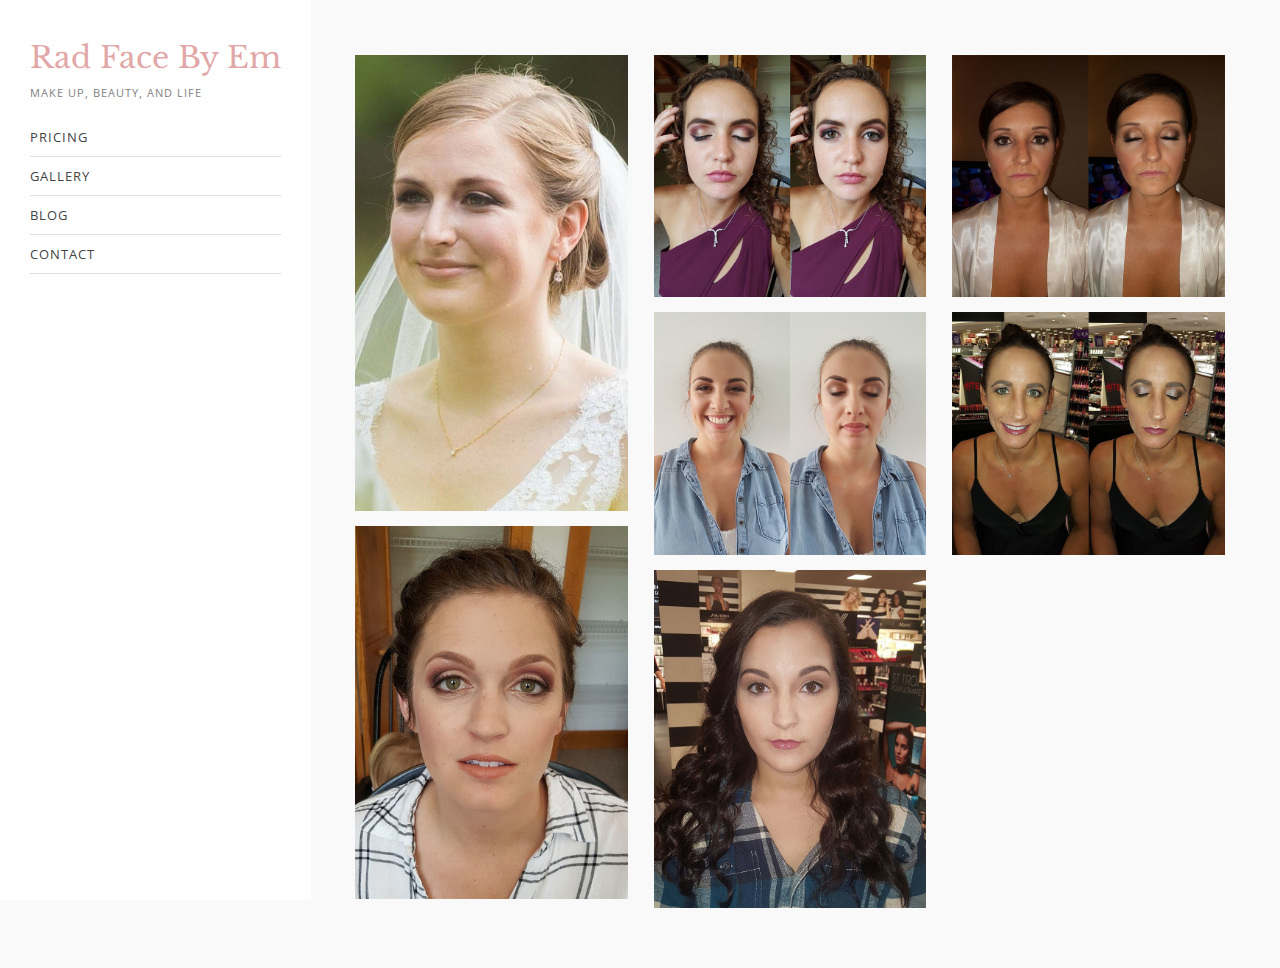
<file: index.html>
<!DOCTYPE html>
<html lang="en">
<head>
	<meta charset="UTF-8">
	<title>Rad Face By Em</title>
	<link rel="stylesheet" href="css/style.css">
</head>
<body>

<div class="wrapper">
	<!--  Navigation Sidebar -->
	<nav>
		<h1 class="logo-text"><a href="index.html">Rad Face By Em</a></h1>
		<p class="subtitle smaller">Make up, Beauty, and Life</p>
		<ul>
			<li class="nav-item"><a href="pricing.html">Pricing</a></li>
			<li class="nav-item"><a href="gallery.html">Gallery</a></li>
			<li class="nav-item"><a href="blog.html">Blog</a></li>
			<li class="nav-item"><a href="contact.html">Contact</a></li>
		</ul>		
	</nav>

	<!-- Main Area -->
	<div class="main col">
		<div class="photo">
			<img src="img/makeup01.jpg">
		</div>
		<div class="photo">
			<img src="img/makeup02.jpg">
		</div>
		<div class="photo">
			<img src="img/makeup03.jpg">
		</div>
		<div class="photo">
			<img src="img/makeup04.jpg">
		</div>
		<div class="photo">
			<img src="img/makeup05.jpg">
		</div>
		<div class="photo">
			<img src="img/makeup06.jpg">
		</div>
		<div class="photo">
			<img src="img/makeup07.jpg">
		</div>
	</div>

</div>

</body>
</html>
</file>
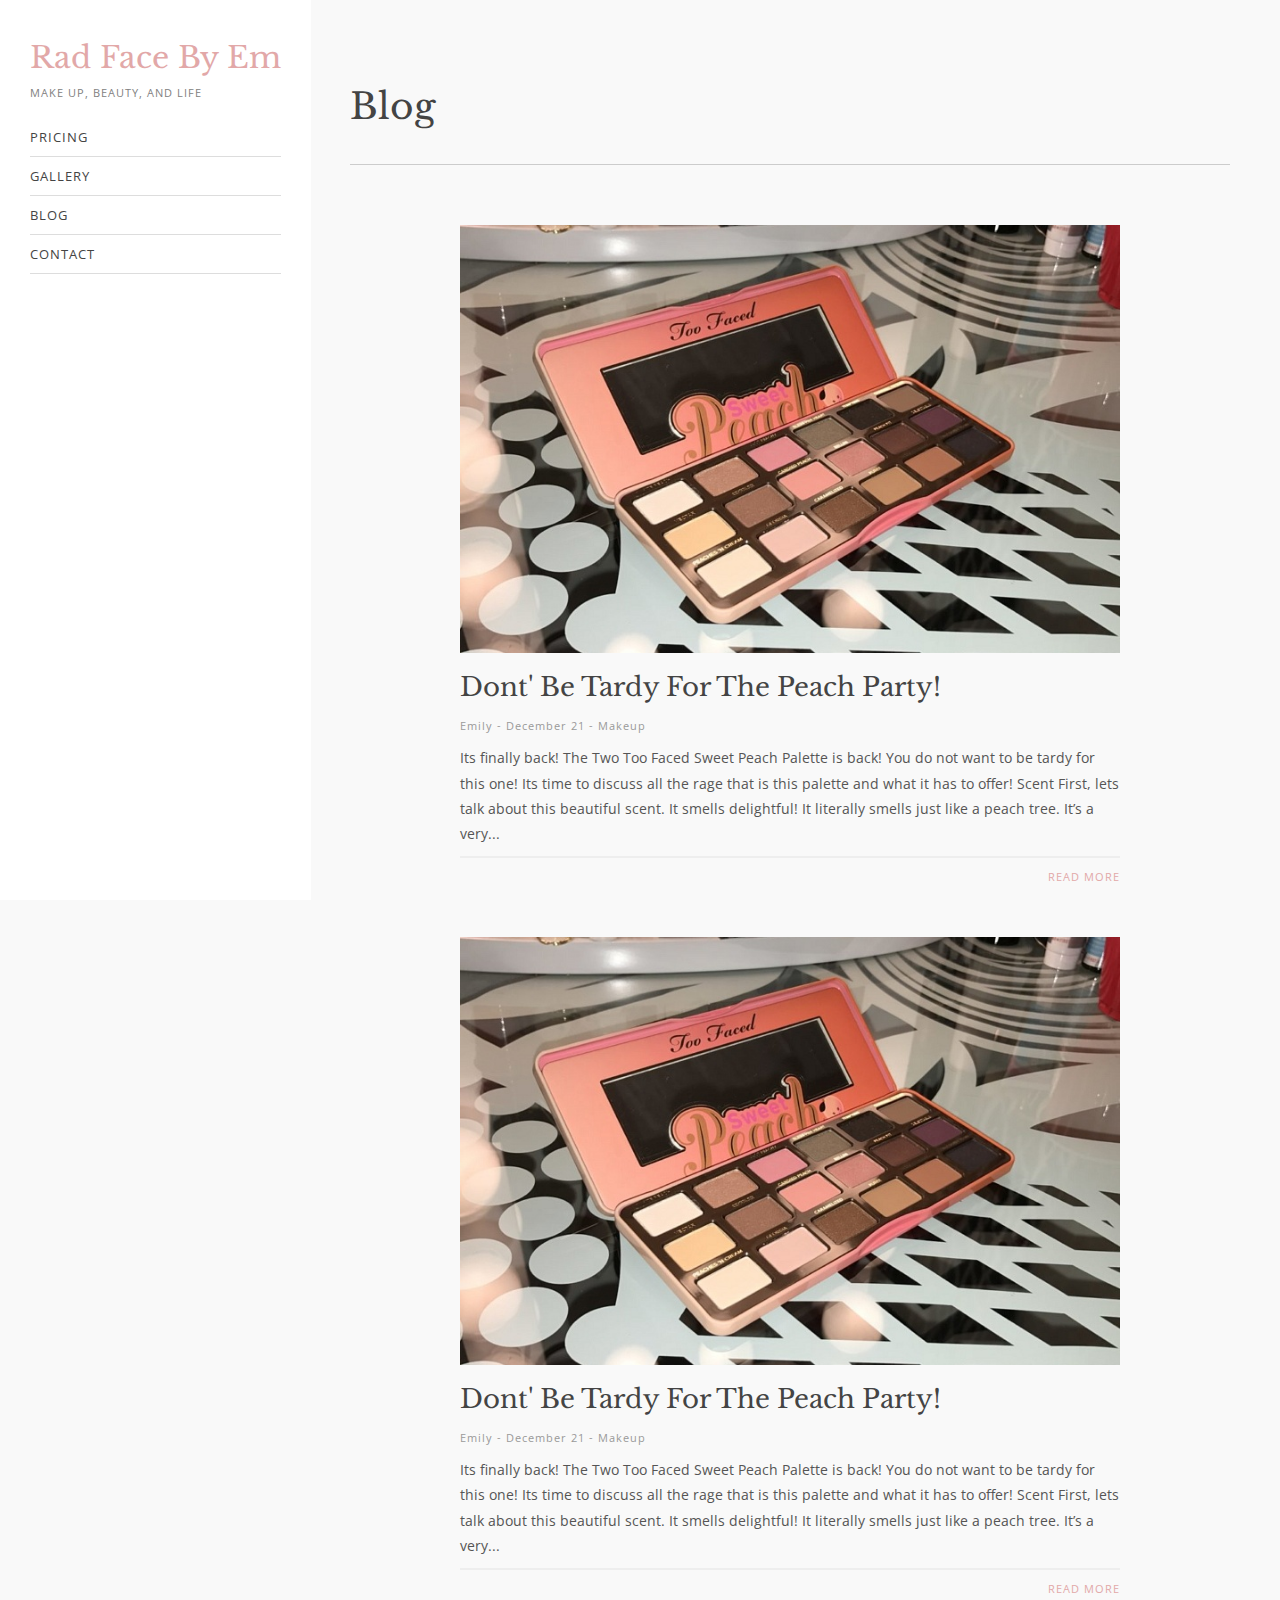
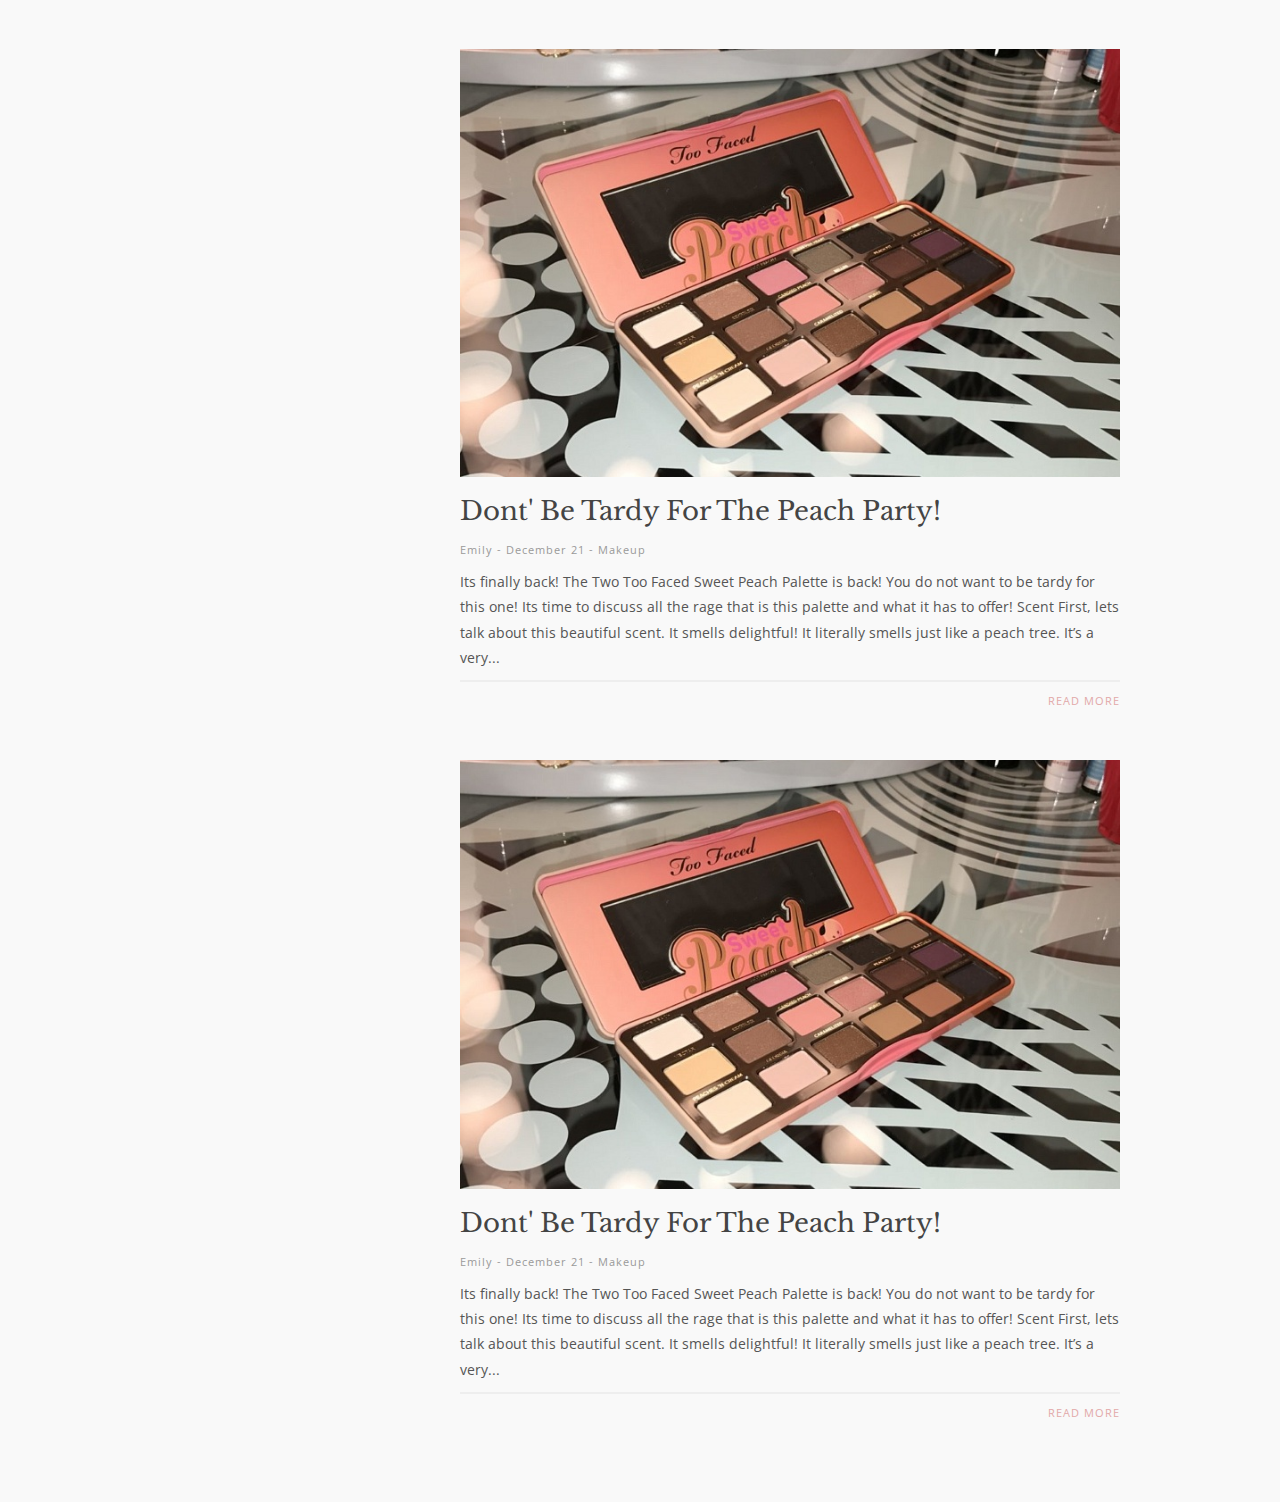
<file: blog.html>
<!DOCTYPE html>
<html lang="en">
<head>
	<meta charset="UTF-8">
	<title>Rad Face By Em</title>
	<link rel="stylesheet" href="css/style.css">
</head>
<body>

<div class="wrapper">
	<!--  Navigation Sidebar -->
	<nav>
		<h1 class="logo-text"><a href="index.html">Rad Face By Em</a></h1>
		<p class="subtitle smaller">Make up, Beauty, and Life</p>
		<ul>
			<li class="nav-item"><a href="pricing.html">Pricing</a></li>
			<li class="nav-item"><a href="gallery.html">Gallery</a></li>
			<li class="nav-item"><a href="blog.html">Blog</a></li>
			<li class="nav-item"><a href="contact.html">Contact</a></li>
		</ul>		
	</nav>

	<!-- Main Area -->
	<div class="main">
		<h2 class="page-title">Blog</h2>
		<hr>
		<div class="blog">
			<div class="blog-item">
				<img src="img/blog01.jpg">
				<h3>Dont' Be Tardy For The Peach Party!</h3>
				<p class="meta smaller">Emily - December 21 - Makeup</p>
				<p class="entry-summary">Its finally back! The Two Too Faced Sweet Peach Palette is back! You do not want to be tardy for this one! Its time to discuss all the rage that is this palette and what it has to offer! Scent First, lets talk about this beautiful scent. It smells delightful! It literally smells just like a peach tree. It’s a very...</p>
				<hr>
				<p class="read-more"><a href="#">Read More</a></p>
			</div>
            <div class="blog-item">
                <img src="img/blog01.jpg">
                <h3>Dont' Be Tardy For The Peach Party!</h3>
                <p class="meta smaller">Emily - December 21 - Makeup</p>
                <p class="entry-summary">Its finally back! The Two Too Faced Sweet Peach Palette is back! You do not want to be tardy for this one! Its time to discuss all the rage that is this palette and what it has to offer! Scent First, lets talk about this beautiful scent. It smells delightful! It literally smells just like a peach tree. It’s a very...</p>
                <hr>
                <p class="read-more"><a href="#">Read More</a></p>
            </div>
            <div class="blog-item">
                <img src="img/blog01.jpg">
                <h3>Dont' Be Tardy For The Peach Party!</h3>
                <p class="meta smaller">Emily - December 21 - Makeup</p>
                <p class="entry-summary">Its finally back! The Two Too Faced Sweet Peach Palette is back! You do not want to be tardy for this one! Its time to discuss all the rage that is this palette and what it has to offer! Scent First, lets talk about this beautiful scent. It smells delightful! It literally smells just like a peach tree. It’s a very...</p>
                <hr>
                <p class="read-more"><a href="#">Read More</a></p>
            </div>            
            <div class="blog-item">
                <img src="img/blog01.jpg">
                <h3>Dont' Be Tardy For The Peach Party!</h3>
                <p class="meta smaller">Emily - December 21 - Makeup</p>
                <p class="entry-summary">Its finally back! The Two Too Faced Sweet Peach Palette is back! You do not want to be tardy for this one! Its time to discuss all the rage that is this palette and what it has to offer! Scent First, lets talk about this beautiful scent. It smells delightful! It literally smells just like a peach tree. It’s a very...</p>
                <hr>
                <p class="read-more"><a href="#">Read More</a></p>
            </div>
		</div>
	</div>

</div>

</body>
</html>
</file>
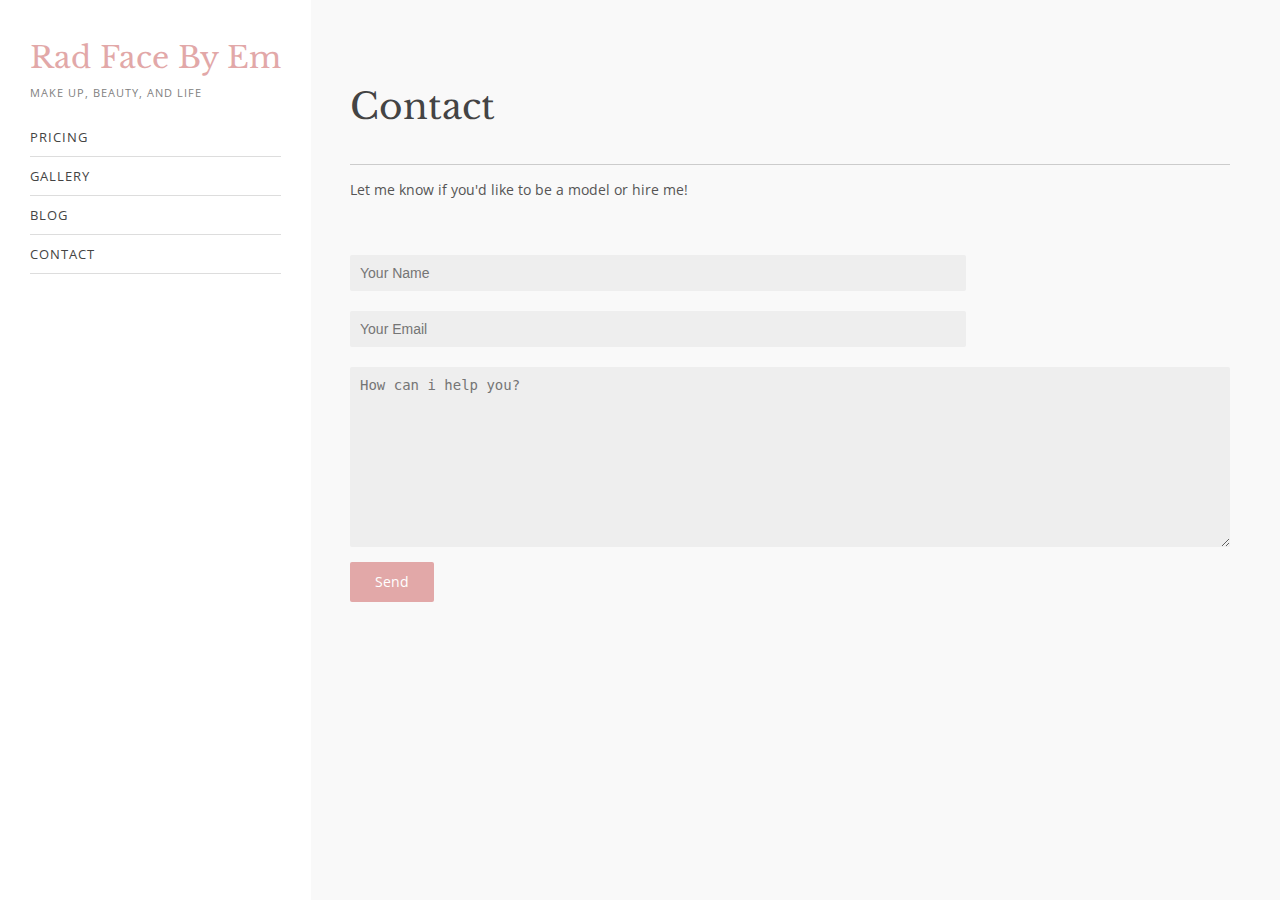
<file: contact.html>
<!DOCTYPE html>
<html lang="en">
<head>
	<meta charset="UTF-8">
	<title>Rad Face By Em</title>
	<link rel="stylesheet" href="css/style.css">
</head>
<body>

<div class="wrapper">
	<!--  Navigation Sidebar -->
	<nav>
		<h1 class="logo-text"><a href="index.html">Rad Face By Em</a></h1>
		<p class="subtitle smaller">Make up, Beauty, and Life</p>
		<ul>
			<li class="nav-item"><a href="pricing.html">Pricing</a></li>
			<li class="nav-item"><a href="gallery.html">Gallery</a></li>
			<li class="nav-item"><a href="blog.html">Blog</a></li>
			<li class="nav-item"><a href="contact.html">Contact</a></li>
		</ul>		
	</nav>

	<!-- Main Area -->
	<div class="main">
		<h2 class="page-title">Contact</h2>
		<hr>
		<p class="page-tagline">Let me know if you'd like to be a model or hire me!</p>
		<div class="contact">
			<form action="#" method="POST">
				<input type="text" name="name" placeholder="Your Name"><br>
				<input type="email" name="_replyto" placeholder="Your Email"><br>
				<textarea name="message" cols="30" rows="10" placeholder="How can i help you?"></textarea><br>
				<input type="hidden" name="_subject" value="Radface New submission!" />
				<input type="text" name="_gotcha" style="display:none" />
				<input type="submit" value="Send">
			</form>		
		</div>
	</div>
</div> 	<!-- endwrapper -->

</body>
</html>
</file>
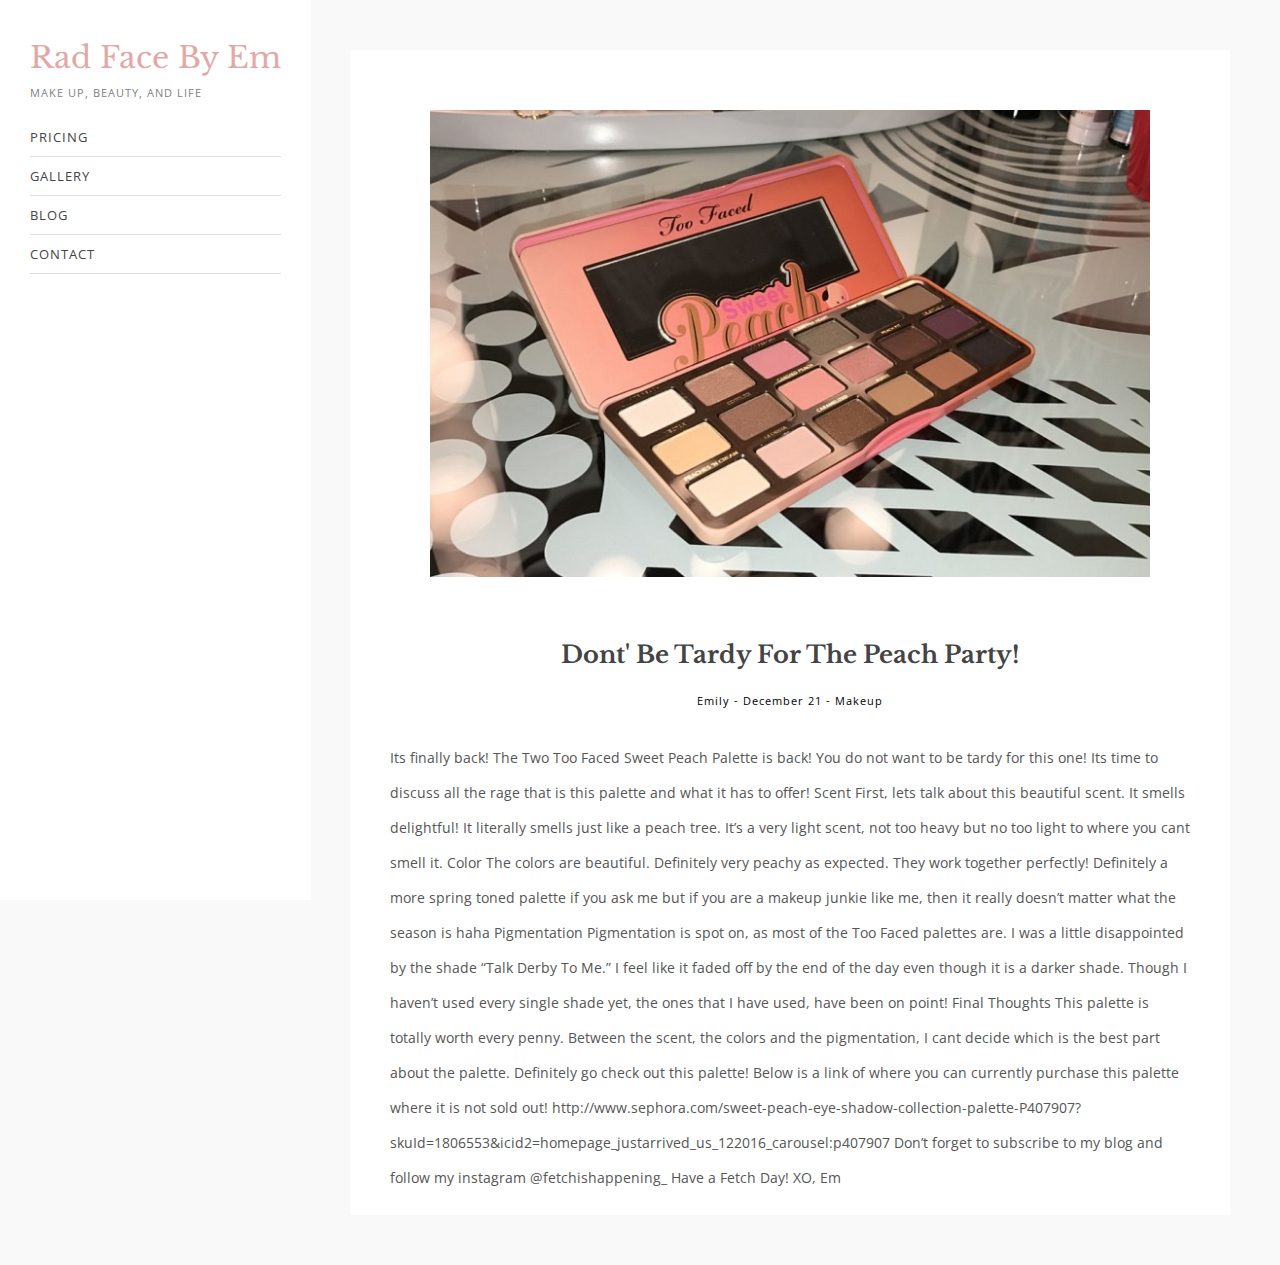
<file: post.html>
<!DOCTYPE html>
<html lang="en">
<head>
	<meta charset="UTF-8">
	<title>Rad Face By Em</title>
	<link rel="stylesheet" href="css/style.css">
</head>
<body>

<div class="wrapper">
	<!--  Navigation Sidebar -->
	<nav>
		<h1 class="logo-text"><a href="index.html">Rad Face By Em</a></h1>
		<p class="subtitle smaller">Make up, Beauty, and Life</p>
		<ul>
			<li class="nav-item"><a href="pricing.html">Pricing</a></li>
			<li class="nav-item"><a href="gallery.html">Gallery</a></li>
			<li class="nav-item"><a href="blog.html">Blog</a></li>
			<li class="nav-item"><a href="contact.html">Contact</a></li>
		</ul>		
	</nav>

	<!-- Main Area -->
	<div class="main">
		<div class="post">
            <img src="img/blog01.jpg">
            <h2>Dont' Be Tardy For The Peach Party!</h2>
            <p class="meta smaller">Emily - December 21 - Makeup</p>
            <p class="entry-text">Its finally back! The Two Too Faced Sweet Peach Palette is back! You do not want to be tardy for this one! Its time to discuss all the rage that is this palette and what it has to offer!

                Scent
                First, lets talk about this beautiful scent. It smells delightful! It literally smells just like a peach tree. It’s a very light scent, not too heavy but no too light to where you cant smell it.
                
                Color
                The colors are beautiful. Definitely very peachy as expected. They work together perfectly! Definitely a more spring toned palette if you ask me but if you are a makeup junkie like me, then it really doesn’t matter what the season is haha
                
                Pigmentation
                
                Pigmentation is spot on, as most of the Too Faced palettes are. I was a little disappointed by the shade “Talk Derby To Me.” I feel like it faded off by the end of the day even though it is a darker shade. Though I haven’t used every single shade yet, the ones that I have used, have been on point!
                
                Final Thoughts
                This palette is totally worth every penny. Between the scent, the colors and the pigmentation, I cant decide which is the best part about the palette. Definitely go check out this palette!
                
                Below is a link of where you can currently purchase this palette where it is not sold out!
                
                http://www.sephora.com/sweet-peach-eye-shadow-collection-palette-P407907?skuId=1806553&icid2=homepage_justarrived_us_122016_carousel:p407907
                
                Don’t forget to subscribe to my blog and follow my instagram @fetchishappening_
                
                Have a Fetch Day!
                
                XO,
                Em</p>
		</div>
	</div>

</div>

</body>
</html>
</file>
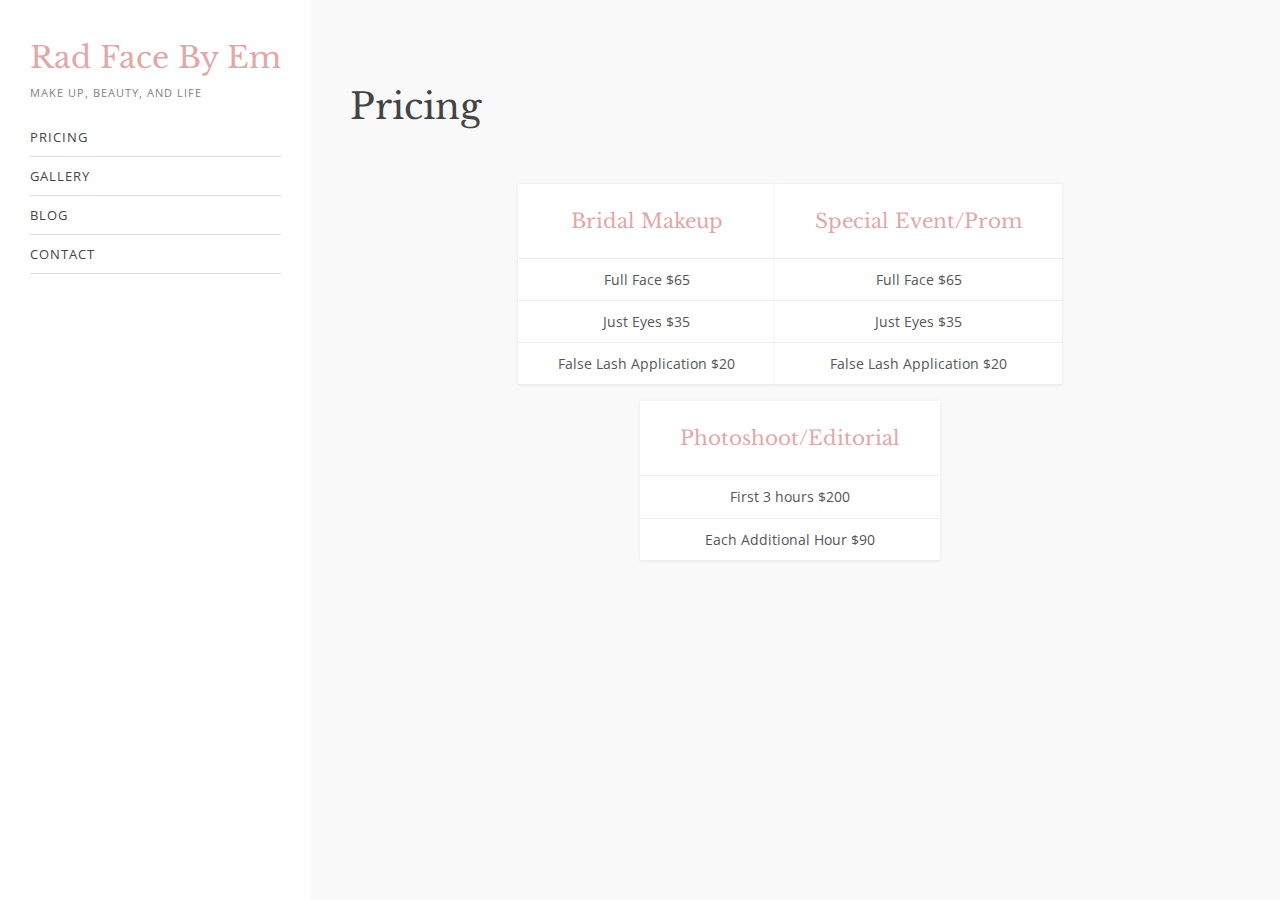
<file: pricing.html>
<!DOCTYPE html>
<html lang="en">
<head>
	<meta charset="UTF-8">
	<title>Rad Face By Em</title>
	<link rel="stylesheet" href="css/style.css">
</head>
<body>

<div class="wrapper">
	<!--  Navigation Sidebar -->
	<nav>
		<h1 class="logo-text"><a href="index.html">Rad Face By Em</a></h1>
		<p class="subtitle smaller">Make up, Beauty, and Life</p>
		<ul>
			<li class="nav-item"><a href="pricing.html">Pricing</a></li>
			<li class="nav-item"><a href="gallery.html">Gallery</a></li>
			<li class="nav-item"><a href="blog.html">Blog</a></li>
			<li class="nav-item"><a href="contact.html">Contact</a></li>
		</ul>		
	</nav>

	<!-- Main Area -->
	<div class="main">
		<h2 class="page-title">Pricing</h2>
		<div class="pricing">
			<ul>
				<li class="pricing-title-row"><h3 class="primary-color">Bridal Makeup</h3></li>
				<li>Full Face $65</li>
				<li>Just Eyes $35</li>
				<li>False Lash Application $20</li>
			</ul>		
			<ul>
				<li class="pricing-title-row"><h3 class="primary-color">Special Event/Prom</h3></li>
				<li>Full Face $65</li>
				<li>Just Eyes $35</li>
				<li>False Lash Application $20</li>
			</ul>		
			<ul>
				<li class="pricing-title-row"><h3 class="primary-color">Photoshoot/Editorial</h3></li>
				<li>First 3 hours $200</li>
				<li>Each Additional Hour $90</li>
			</ul>			
		</div>
	</div>
</div> 	<!-- endwrapper -->

</body>
</html>
</file>
<file: css/style.css>
/*------------ General ------------*/
@import url('https://fonts.googleapis.com/css?family=Raleway:200');
@import url('https://fonts.googleapis.com/css?family=Open+Sans:200');
@import url('https://fonts.googleapis.com/css?family=Libre+Baskerville:200');


* {
    box-sizing: border-box;
}

body {
    margin: 0;
    background: #f9f9f9;
    font-family: 'Open Sans', sans-serif;
}

h1, h2, h3, h4, h5, h6 {
    color: #444;
    font-family: 'Libre Baskerville', serif;
}

h1, h2, h3, h4, h5, h6, p {
    line-height: 1.5em;
}

.logo-text {
    font-family: 'Libre Baskerville', serif;
    color: #e2a8a8;
    line-height: 1.5em !important;
    margin: 0;
    font-size: 30px;
    font-style: normal;
    font-weight: normal;
}

a {
    text-decoration: none;
    color: inherit;
}

.primary-color {
    color: #e2a8a8 !important;
}

.wrapper {
  display: flex;
}

.main {
  flex: 1 1 auto;
  overflow: auto;
  padding:50px;
  margin-left: 300px;
justify-content: center;
}

.main hr {
    display: block;
    height: 1px;
    border: 0;
    border-top: 1px solid #ccc;
    margin: 0;
    padding: 0; 
}

.page-title {
    font-size: 36px;
    font-style: normal;
    font-weight: normal;
}

.page-tagline {
    color: #555;
    font-size: 14px;
}

@media (max-width: 991.98px) {
    .wrapper {
        flex-direction: column;
    }

    .main {
        margin-left: 0px;
    }

    .page-title {
        margin-top: 0px;
    }

    .main h2 {
        text-align: center;
    }
}

/*------------ Home - Side Bar ------------*/

nav {
    min-width: 300px;
    background: #ffffff;
    flex: 0 0 auto;
    padding: 35px 30px 0px;
    position: fixed;
    height: 100vh;
}

nav ul {
    padding: 0;
}

nav ul li {
    list-style: none;
    display: block;
    text-transform: uppercase;
    letter-spacing: 1px;
    font-size: 13px;
    padding: 10px 0;
    border-bottom: 1px solid #ddd;
}

nav ul li a {
    color: #444;
}
nav ul li a:hover {
    color: #e2a8a8;
    transition: .2s;
}

.smaller {
    font-size: 11px !important;
    letter-spacing: 1px;
}

.subtitle {
    font-family: 'Open Sans', sans-serif;
    color: #808080;
    text-transform: uppercase;
    margin: 5px 0 0 0 !important;
}

@media (max-width: 991.98px) {
    nav {
        position: relative;
        height: 300px;
        text-align: center;
    }
}



/*------------ Home: Main Area ------------*/

.col {
    column-count: 3;
}

.main .photo {
    padding: 5px;
}

img {
    width: 100%;
}

@media (max-width: 991.98px) {
    .col {
        column-count: 2;
    }
}

@media (max-width: 767.98px) {
    .col {
        column-count: 1;
    }
}
  
/*------------ Pricing: Main Area ------------*/

.pricing {
    padding: 20px;
    display: flex;
    justify-content: center;
    flex-wrap: wrap;
}

.pricing ul {
    margin-top: 0px !important;
    padding: 0;
    list-style: none;
    background-color: #ffffff;
    box-shadow: 0 0 3px rgba(0,0,0,.08);
}

.pricing ul li {
    line-height: 1.8em;
    text-align: center;
    border-bottom: 1px solid #eee;
    width: 100%;
    padding: 8px 40px;
    color: #555;
    font-size: 14px;
}
 
.pricing ul li h3 {
    font-size: 20px;
    font-style: normal;
    font-weight: normal;
    margin: 0;
    line-height: 1.5em;
}

.pricing ul li.pricing-title-row {
    padding-top: 22px;
    padding-bottom: 22px;
}

/*------------ Contact: Main Area ------------*/

.contact {
    margin-top: 45px;
}

input[type="text"], input[type="search"], input[type="email"], input[type="password"], input[type="number"], input[type="tel"], input[type="url"], textarea, select {
    background-color: #eee;
    color: #808080;
    font-size: 14px;
    font-style: normal;
    font-weight: normal;
    max-width: 100%;
    width: 70%;
    margin: 10px 0 10px;
    padding: 10px;
    border-radius: 2px;
    line-height: normal;
    border: none;
}

textarea {
    width: 100%;
}

input[type="submit"] {
    color: #fff !important;
    text-decoration: none !important;
    font-family: 'Open Sans', sans-serif;
    transition: all 0.1s linear;
    background-color: #e2a8a8;
    cursor: pointer;
    text-align: center;
    padding: 10px 25px 11px;
    display: inline-block;
    margin-bottom: 5px;
    font-size: 14px;
    border: none;
    border-radius: 2px;
}

@media (max-width: 991.98px) {

    input[type="text"], input[type="search"], input[type="email"], input[type="password"], input[type="number"], input[type="tel"], input[type="url"], input[type="submit"], textarea, select {
        width: 100%;
    }
}

/*------------ Blog: Main Area ------------*/

.blog {
    display: flex;
    justify-content: center;
    flex-wrap: wrap;
    padding-top: 40px;
}

.blog-item {
    max-width: 700px;
    width: 100%;
    padding: 20px;  
}

.blog-item h3 {
    font-size: 26px;
    font-style: normal;
    font-weight: normal;
    margin: 10px 0px;
}

.blog-item .meta {
    color: #999;
}

.meta a:hover, a:active {
    text-decoration: underline;
}

.entry-summary {
    font-size: 14px;
    color: #555;
    font-family: 'Open Sans', sans-serif;
    line-height: 1.8em;
    margin-top: 0px !important;
    margin: 0;
    padding: 0;
}

.blog hr {
    margin-top: 10px;
    border: 1px solid #eee;
}

.blog-item .read-more {
    text-transform: uppercase;
    font-size: 11px !important;
    letter-spacing: 1px;
    text-align: right;
}

.blog-item a {
    color: #e2a8a8;
    text-align: right;
} 

.blog-item a:hover, .blog-item a:active {
    text-decoration: underline;
} 

/*------------ Post: Main Area ------------*/

.post {
    display: flex;
    align-items: center;
    flex-flow: column wrap;
    background-color: #ffffff;
}

.post img {
    max-width: 800px;
    width: 100%;
    padding: 40px;
    margin-top: 20px;
}

.post .meta {
    margin-top: 0px;
}

.post .entry-text {
    font-size: 14px;
    color: #555;
    font-family: 'Open Sans', sans-serif;
    line-height: 2.5em;
    margin-top: 0px !important;
    margin: 0;
    padding: 20px 40px;
}

@media (max-width: 991.98px) {
    .post img {
        margin-top: 0px;
    }
}
</file>
